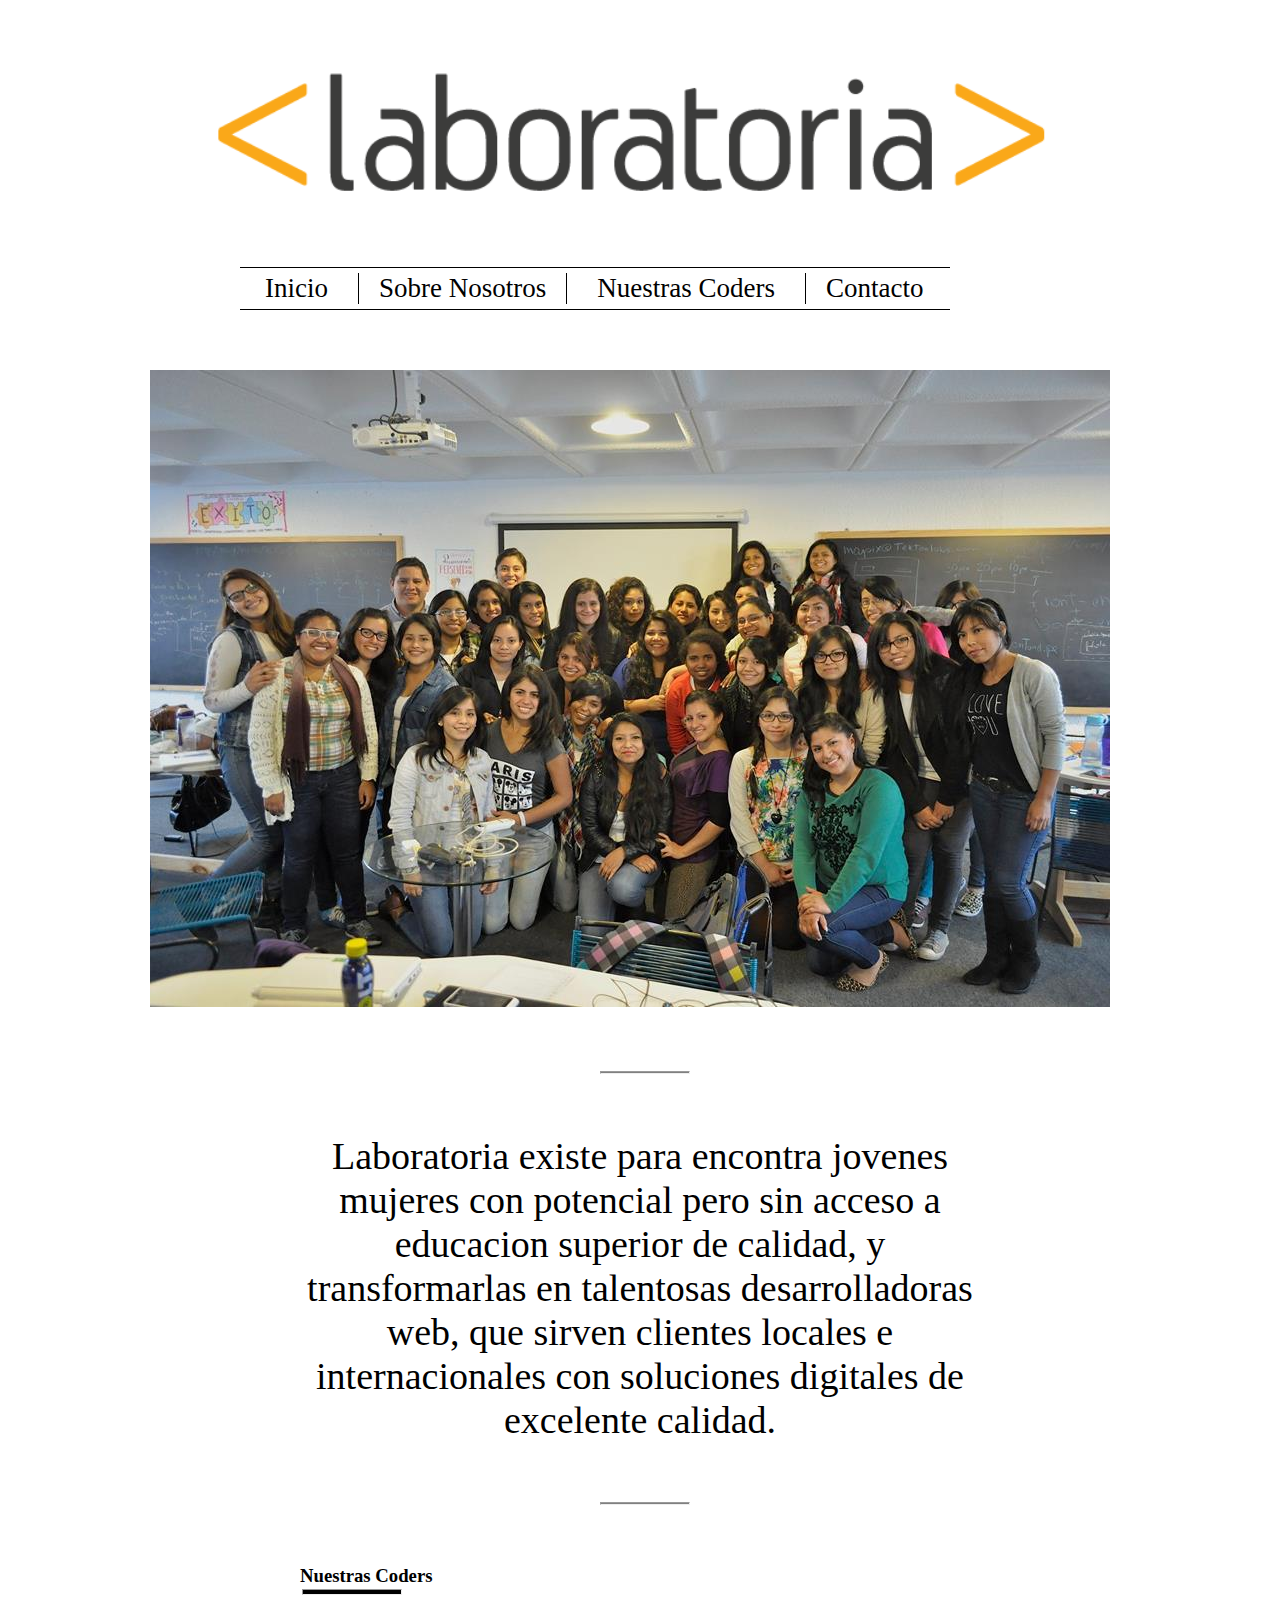
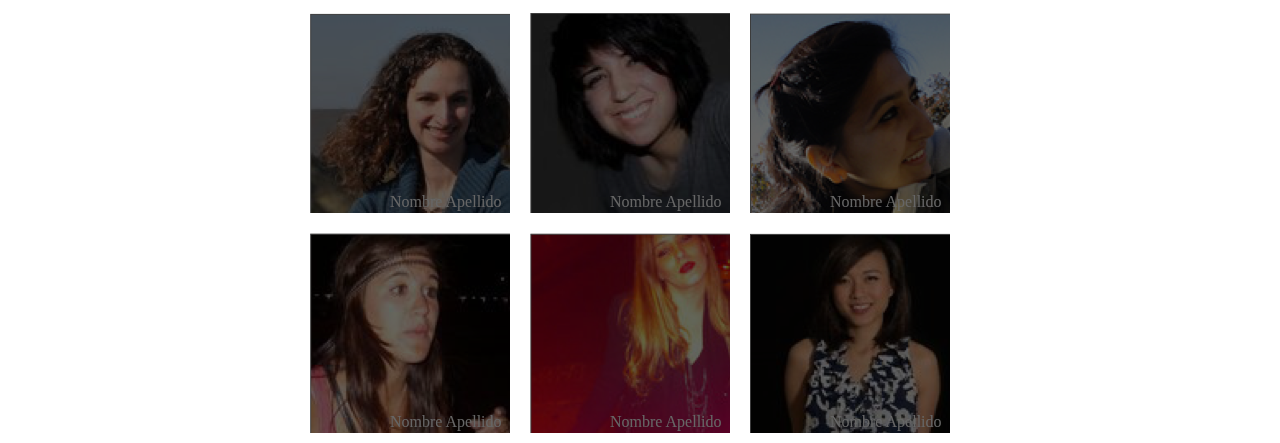
<file: index.html>
<!DOCTYPE html>
<html>
	<head>
		<meta charset="utf-8">
    	<link rel="stylesheet" type="text/css" href="css/main.css">
    	<title>Mi Primer Layout</title>
	</head>
	<body>
		<header>
			<div class="logotipo">
				<img src="img/logo.png" width="850">
			</div>
			<div class="menu">
				<nav>
					<ul>
					<li><a href="#">Inicio</a></li>
					<li><a href="#">Sobre Nosotros</a></li>
					<li><a href="#Coders">Nuestras Coders</a></li>
					<li><a href="#">Contacto</a></li>
					</ul>
				</nav>
			</div>
		</header>
		<div class="section">
				<img src="img/grupal.jpg">
		</div>
		<div><hr></div>
		<div class="section1">
			<p>Laboratoria existe para encontra jovenes mujeres con potencial pero sin acceso a educacion superior de calidad, y transformarlas en talentosas desarrolladoras web, que sirven clientes locales e internacionales con soluciones digitales de excelente calidad.
			</p>
		</div>
		<div><hr></div>
		<div id="Coders">
        <h3>Nuestras Coders</h3>
    	<div class="nuestras"><hr></div>
    	<a href="coder-detail1.html">
    	<div class="coder coder1">
    		<p>Nombre Apellido</p>
    	</div></a>
    	<a href="coder-detail2.html">
    	<div class="coder coder2">
    		<p>Nombre Apellido</p>
    	</div></a>
    	<a href="coder-detail3.html">
    	<div class="coder coder3">
    		<p>Nombre Apellido</p>
    	</div></a>
    	<a href="coder-detail4.html">
    	<div class="coder coder4">
    		<p>Nombre Apellido</p>
    	</div></a>
    	<a href="coder-detail5.html">
    	<div class="coder coder5">
    		<p>Nombre Apellido</p>
    	</div></a>
    	<a href="coder-detail6.html">
    	<div class="coder coder6">
    		<p>Nombre Apellido</p>
    	</div></a>
        </div>
	</body>
</html>
</file>
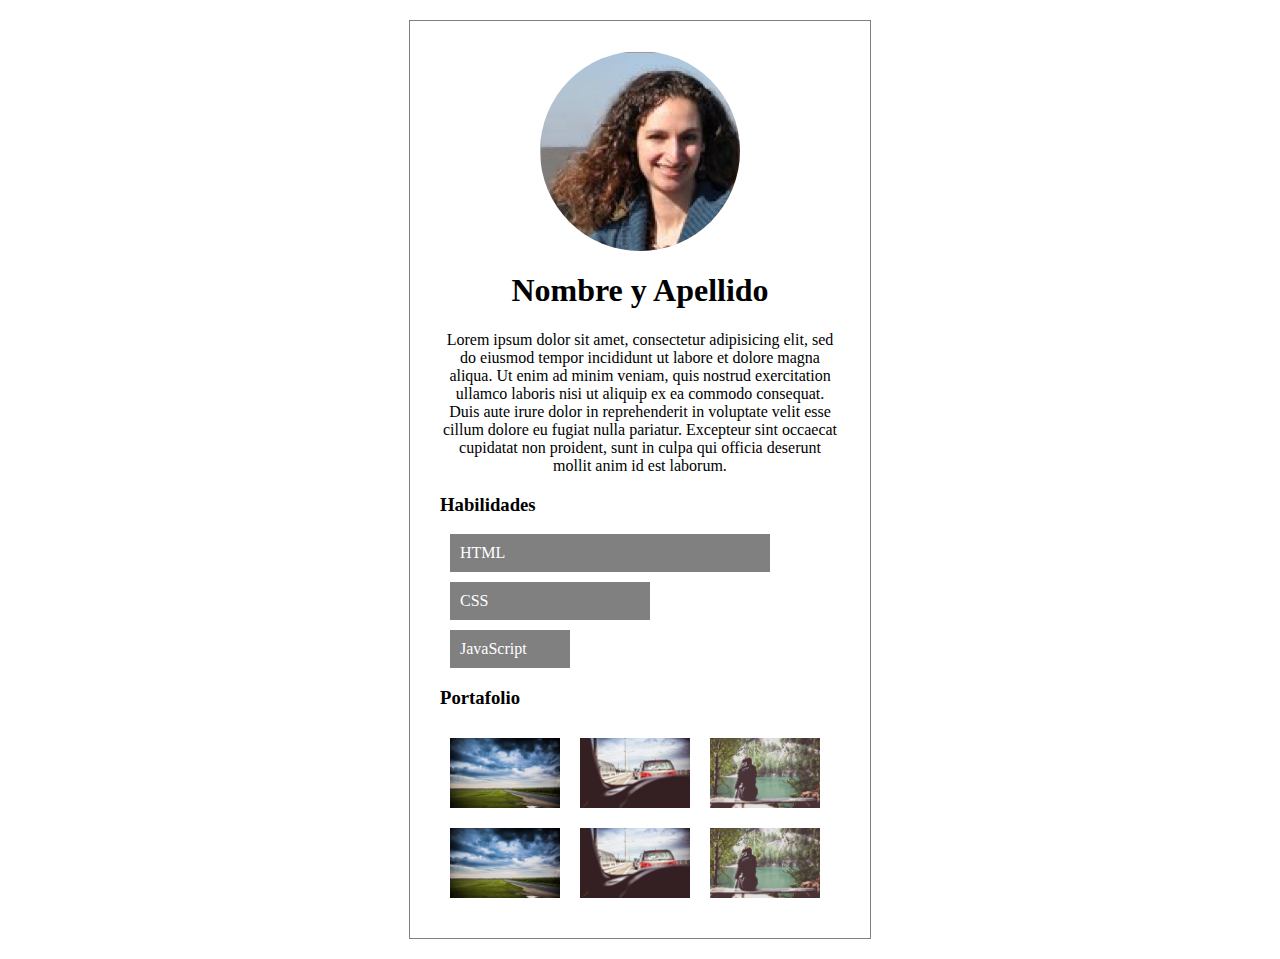
<file: coder-detail1.html>
<!DOCTYPE html>
<html>
	<head>
		<title>Coder</title>
		<meta charset="utf-8">
		<link rel="stylesheet" type="text/css" href="css/coders.css">
		<link rel="shortcut icon" href="css/favicon.ico">
	</head>
	<body>
		<div class="mayor">
			<div class="img" style="background-image: url(img/profile-1.png)"></div>
			<h1>Nombre y Apellido</h1>
			<p>Lorem ipsum dolor sit amet, consectetur adipisicing elit, sed do eiusmod
			tempor incididunt ut labore et dolore magna aliqua. Ut enim ad minim veniam,
			quis nostrud exercitation ullamco laboris nisi ut aliquip ex ea commodo
			consequat. Duis aute irure dolor in reprehenderit in voluptate velit esse
			cillum dolore eu fugiat nulla pariatur. Excepteur sint occaecat cupidatat non
			proident, sunt in culpa qui officia deserunt mollit anim id est laborum.</p>
			<h3>Habilidades</h3>
			<div class="html">HTML</div>
			<div class="css">CSS</div>
			<div class="js">JavaScript</div>
			<h3>Portafolio</h3>
				<div class="divg d">
					<div class="p uno"></div>
					<div class="p dos"></div>
					<div class="p tres"></div>
				</div>
				<div class="divg">
					<div class="p uno"></div>	
					<div class="p dos"></div>
					<div class="p tres"></div>
				</div>
		</div>
	</body>
</html>
</file>
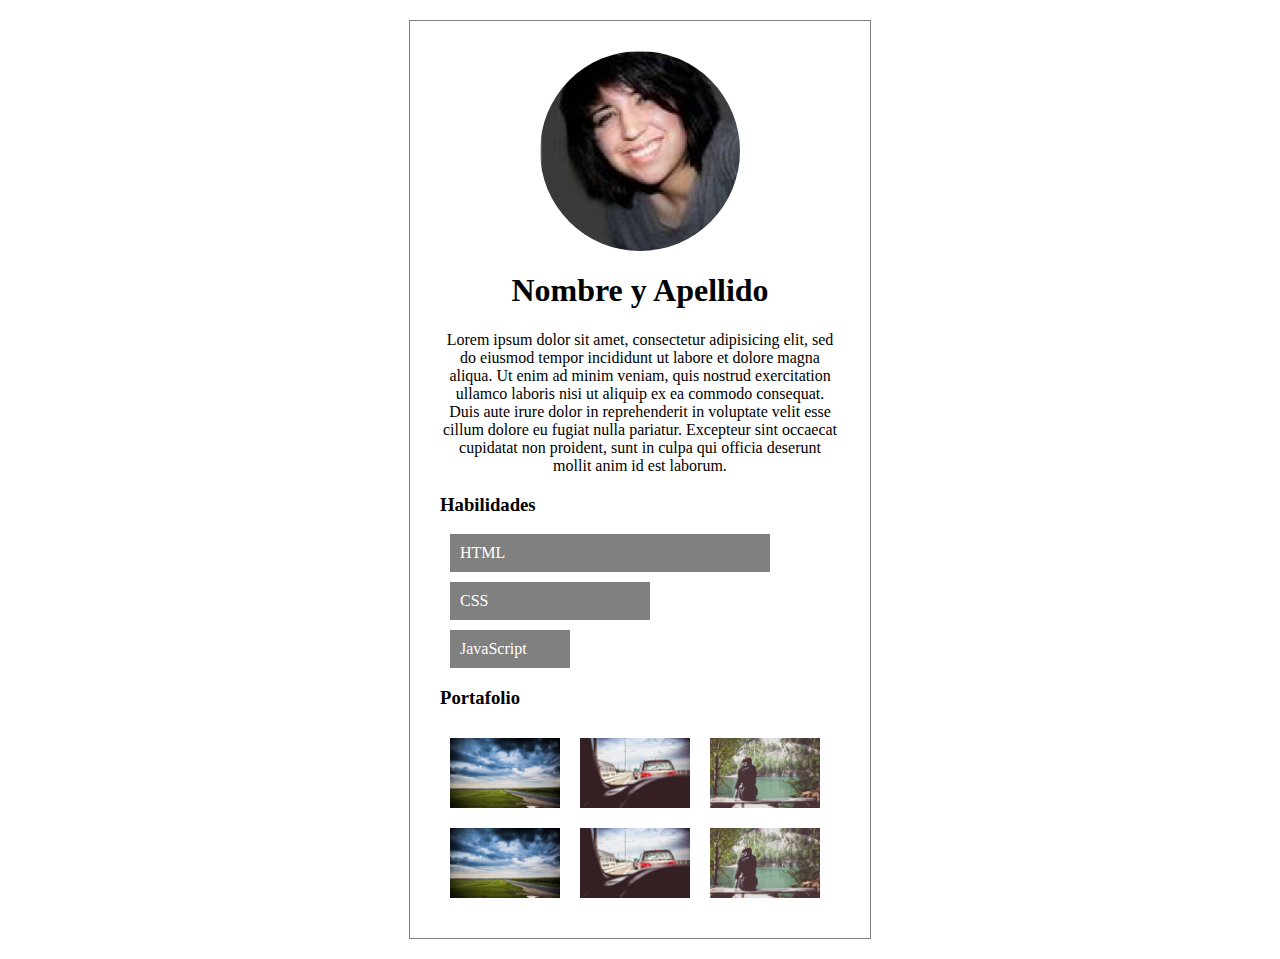
<file: coder-detail2.html>
<!DOCTYPE html>
<html>
	<head>
		<title>Coder</title>
		<meta charset="utf-8">
		<link rel="stylesheet" type="text/css" href="css/coders.css">
		<link rel="shortcut icon" href="css/favicon.ico">
	</head>
	<body>
		<div class="mayor">
			<div class="img" style="background-image: url(img/profile-2.png)"></div>
			<h1>Nombre y Apellido</h1>
			<p>Lorem ipsum dolor sit amet, consectetur adipisicing elit, sed do eiusmod
			tempor incididunt ut labore et dolore magna aliqua. Ut enim ad minim veniam,
			quis nostrud exercitation ullamco laboris nisi ut aliquip ex ea commodo
			consequat. Duis aute irure dolor in reprehenderit in voluptate velit esse
			cillum dolore eu fugiat nulla pariatur. Excepteur sint occaecat cupidatat non
			proident, sunt in culpa qui officia deserunt mollit anim id est laborum.</p>
			<h3>Habilidades</h3>
			<div class="html">HTML</div>
			<div class="css">CSS</div>
			<div class="js">JavaScript</div>
			<h3>Portafolio</h3>
				<div class="divg d">
					<div class="p uno"></div>
					<div class="p dos"></div>
					<div class="p tres"></div>
				</div>
				<div class="divg">
					<div class="p uno"></div>	
					<div class="p dos"></div>
					<div class="p tres"></div>
				</div>
		</div>
	</body>
</html>
</file>
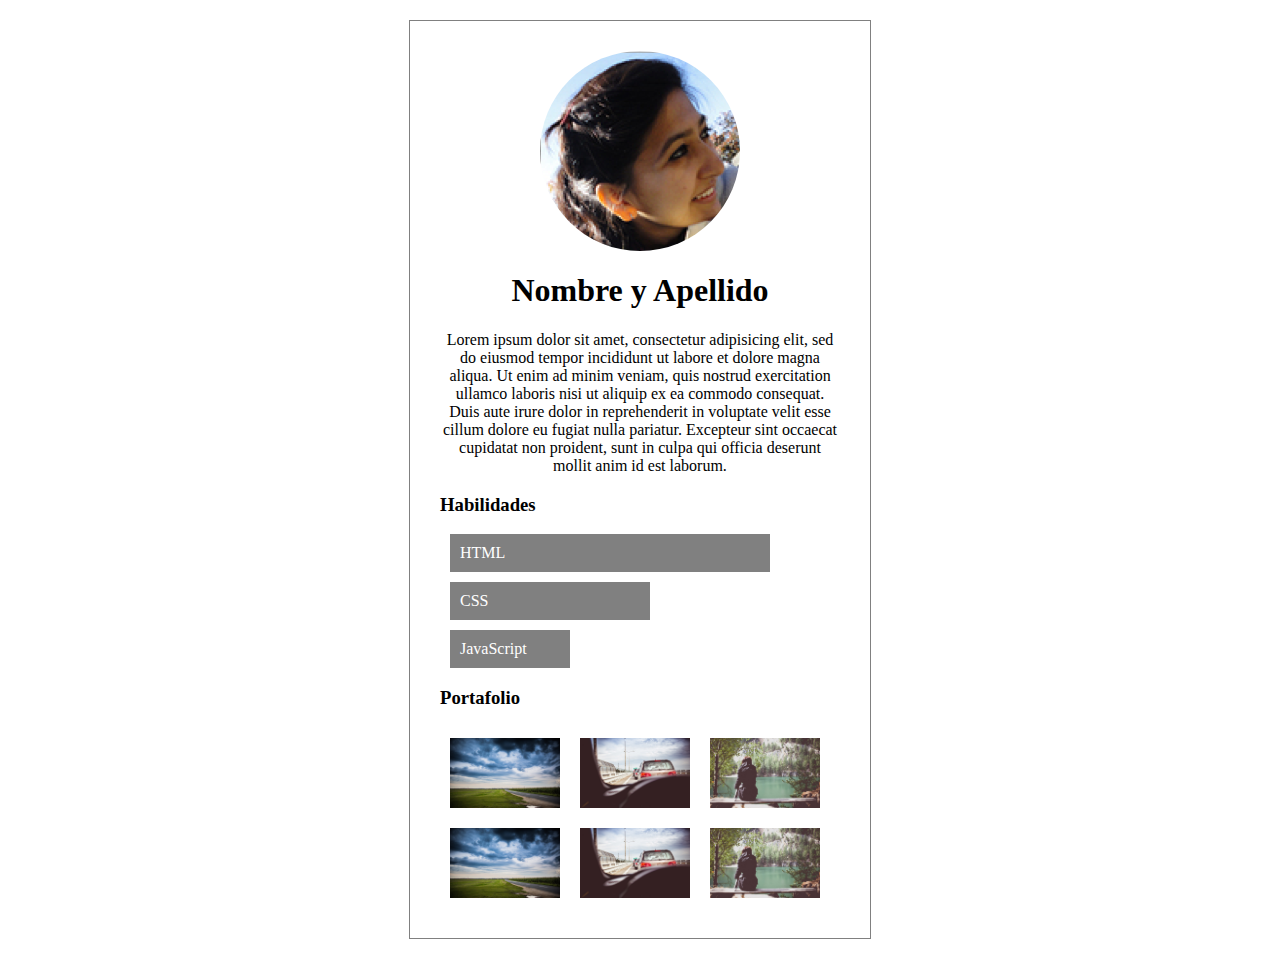
<file: coder-detail3.html>
<!DOCTYPE html>
<html>
	<head>
		<title>Coder</title>
		<meta charset="utf-8">
		<link rel="stylesheet" type="text/css" href="css/coders.css">
		<link rel="shortcut icon" href="css/favicon.ico">
	</head>
	<body>
		<div class="mayor">
			<div class="img" style="background-image: url(img/profile-3.png)"></div>
			<h1>Nombre y Apellido</h1>
			<p>Lorem ipsum dolor sit amet, consectetur adipisicing elit, sed do eiusmod
			tempor incididunt ut labore et dolore magna aliqua. Ut enim ad minim veniam,
			quis nostrud exercitation ullamco laboris nisi ut aliquip ex ea commodo
			consequat. Duis aute irure dolor in reprehenderit in voluptate velit esse
			cillum dolore eu fugiat nulla pariatur. Excepteur sint occaecat cupidatat non
			proident, sunt in culpa qui officia deserunt mollit anim id est laborum.</p>
			<h3>Habilidades</h3>
			<div class="html">HTML</div>
			<div class="css">CSS</div>
			<div class="js">JavaScript</div>
			<h3>Portafolio</h3>
				<div class="divg d">
					<div class="p uno"></div>
					<div class="p dos"></div>
					<div class="p tres"></div>
				</div>
				<div class="divg">
					<div class="p uno"></div>	
					<div class="p dos"></div>
					<div class="p tres"></div>
				</div>
		</div>
	</body>
</html>
</file>
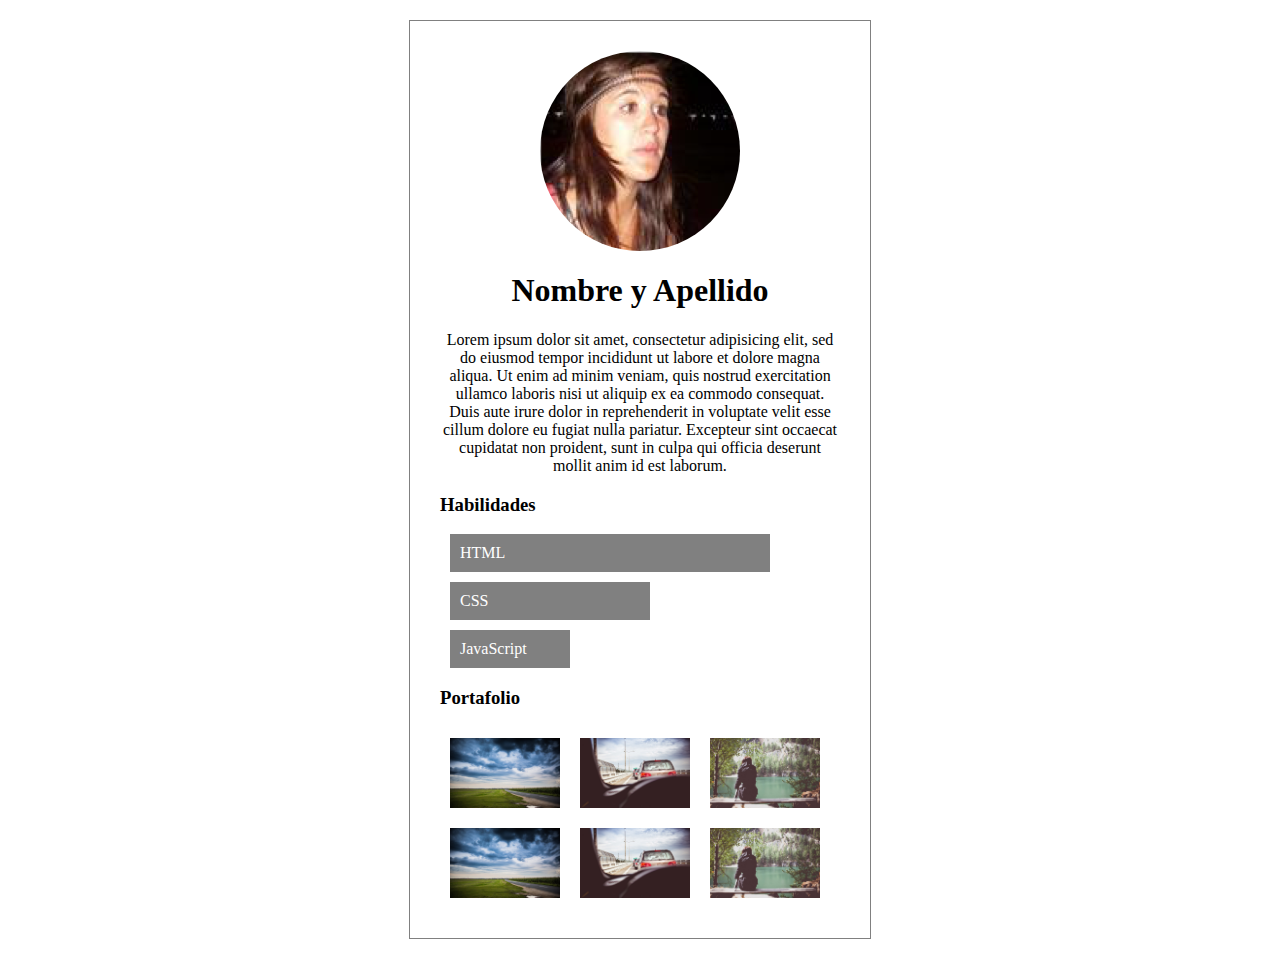
<file: coder-detail4.html>
<!DOCTYPE html>
<html>
	<head>
		<title>Coder</title>
		<meta charset="utf-8">
		<link rel="stylesheet" type="text/css" href="css/coders.css">
		<link rel="shortcut icon" href="css/favicon.ico">
	</head>
	<body>
		<div class="mayor">
			<div class="img" style="background-image: url(img/profile-4.png)"></div>
			<h1>Nombre y Apellido</h1>
			<p>Lorem ipsum dolor sit amet, consectetur adipisicing elit, sed do eiusmod
			tempor incididunt ut labore et dolore magna aliqua. Ut enim ad minim veniam,
			quis nostrud exercitation ullamco laboris nisi ut aliquip ex ea commodo
			consequat. Duis aute irure dolor in reprehenderit in voluptate velit esse
			cillum dolore eu fugiat nulla pariatur. Excepteur sint occaecat cupidatat non
			proident, sunt in culpa qui officia deserunt mollit anim id est laborum.</p>
			<h3>Habilidades</h3>
			<div class="html">HTML</div>
			<div class="css">CSS</div>
			<div class="js">JavaScript</div>
			<h3>Portafolio</h3>
				<div class="divg d">
					<div class="p uno"></div>
					<div class="p dos"></div>
					<div class="p tres"></div>
				</div>
				<div class="divg">
					<div class="p uno"></div>	
					<div class="p dos"></div>
					<div class="p tres"></div>
				</div>
		</div>
	</body>
</html>
</file>
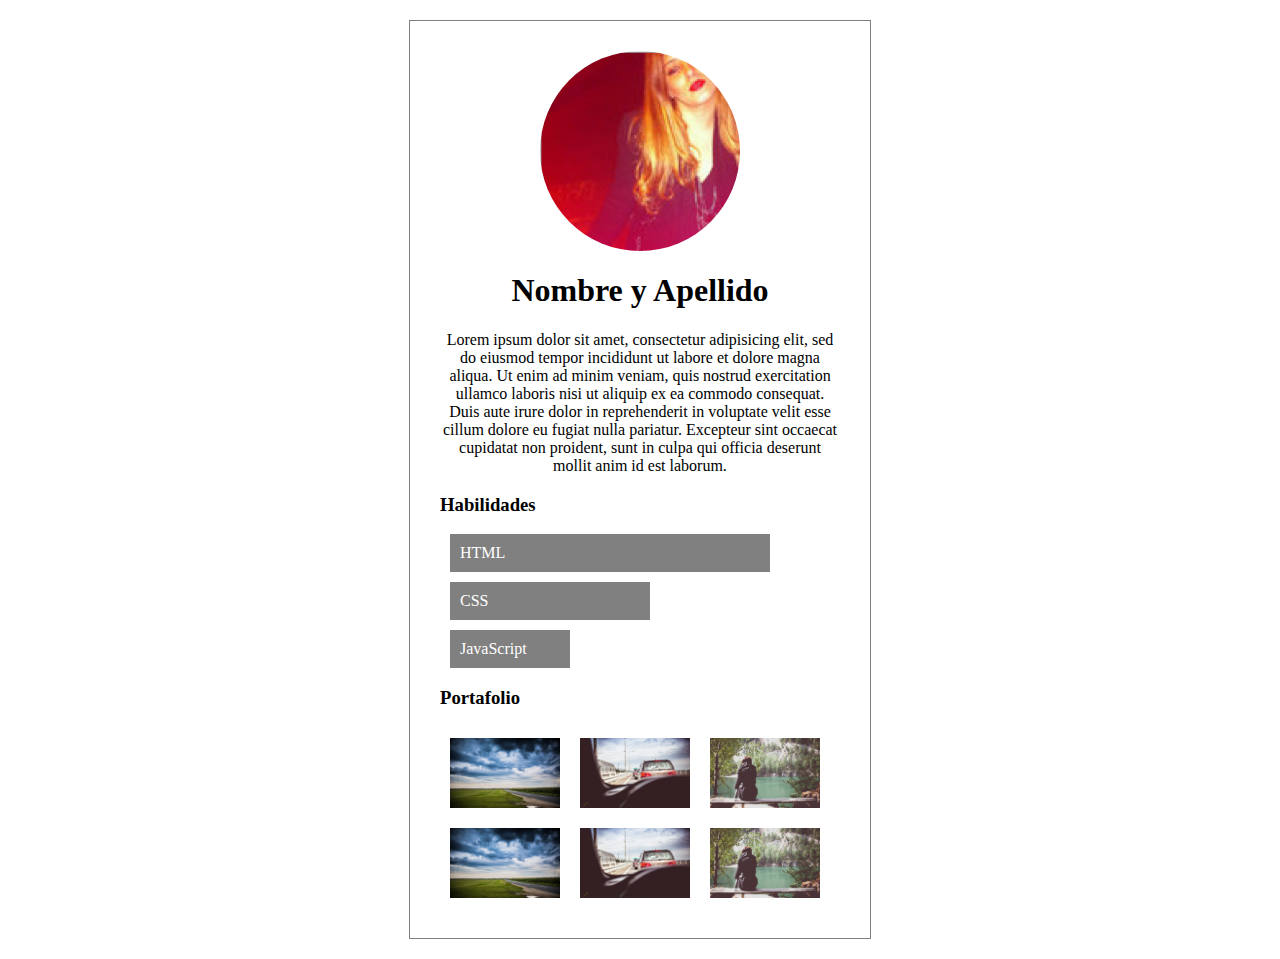
<file: coder-detail5.html>
<!DOCTYPE html>
<html>
	<head>
		<title>Coder</title>
		<meta charset="utf-8">
		<link rel="stylesheet" type="text/css" href="css/coders.css">
		<link rel="shortcut icon" href="css/favicon.ico">
	</head>
	<body>
		<div class="mayor">
			<div class="img" style="background-image: url(img/profile-5.png)"></div>
			<h1>Nombre y Apellido</h1>
			<p>Lorem ipsum dolor sit amet, consectetur adipisicing elit, sed do eiusmod
			tempor incididunt ut labore et dolore magna aliqua. Ut enim ad minim veniam,
			quis nostrud exercitation ullamco laboris nisi ut aliquip ex ea commodo
			consequat. Duis aute irure dolor in reprehenderit in voluptate velit esse
			cillum dolore eu fugiat nulla pariatur. Excepteur sint occaecat cupidatat non
			proident, sunt in culpa qui officia deserunt mollit anim id est laborum.</p>
			<h3>Habilidades</h3>
			<div class="html">HTML</div>
			<div class="css">CSS</div>
			<div class="js">JavaScript</div>
			<h3>Portafolio</h3>
				<div class="divg d">
					<div class="p uno"></div>
					<div class="p dos"></div>
					<div class="p tres"></div>
				</div>
				<div class="divg">
					<div class="p uno"></div>	
					<div class="p dos"></div>
					<div class="p tres"></div>
				</div>
		</div>
	</body>
</html>
</file>
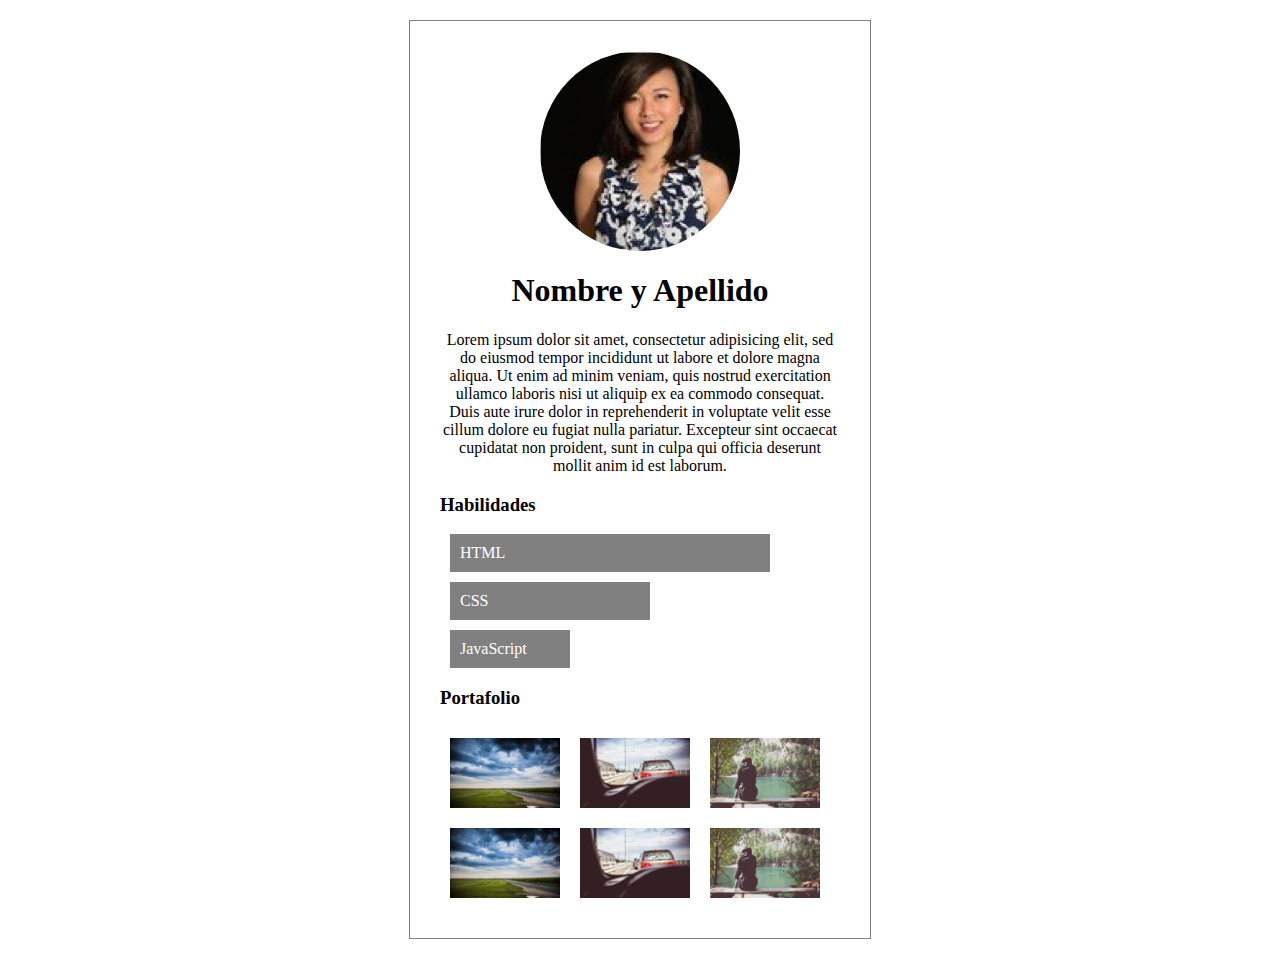
<file: coder-detail6.html>
<!DOCTYPE html>
<html>
	<head>
		<title>Coder</title>
		<meta charset="utf-8">
		<link rel="stylesheet" type="text/css" href="css/coders.css">
		<link rel="shortcut icon" href="css/favicon.ico">
	</head>
	<body>
		<div class="mayor">
			<div class="img" style="background-image: url(img/profile-6.png)"></div>
			<h1>Nombre y Apellido</h1>
			<p>Lorem ipsum dolor sit amet, consectetur adipisicing elit, sed do eiusmod
			tempor incididunt ut labore et dolore magna aliqua. Ut enim ad minim veniam,
			quis nostrud exercitation ullamco laboris nisi ut aliquip ex ea commodo
			consequat. Duis aute irure dolor in reprehenderit in voluptate velit esse
			cillum dolore eu fugiat nulla pariatur. Excepteur sint occaecat cupidatat non
			proident, sunt in culpa qui officia deserunt mollit anim id est laborum.</p>
			<h3>Habilidades</h3>
			<div class="html">HTML</div>
			<div class="css">CSS</div>
			<div class="js">JavaScript</div>
			<h3>Portafolio</h3>
				<div class="divg d">
					<div class="p uno"></div>
					<div class="p dos"></div>
					<div class="p tres"></div>
				</div>
				<div class="divg">
					<div class="p uno"></div>	
					<div class="p dos"></div>
					<div class="p tres"></div>
				</div>
		</div>
	</body>
</html>
</file>
<file: css/main.css>
*{
	margin: 0;
	padding: 0;
	box-sizing: border-box;
}
body{
	background:#fff;
}
header, .main, footer {
	width:95%;
	max-width: 1000px;
	margin: 0px auto;
}
.logotipo{
	margin: 65px;
}
.menu{
	margin: 0 60px;
}
header nav{
	width: 710px;
	border: 1px solid black;
	border-left: none;
	border-right: none;
	margin:20px 40px;
	overflow: hidden;	
}
header nav ul {
	list-style: none;
	margin: auto;
}
header nav ul li{
	float: left;
	margin: 5px;
	font-size: 27px;
}
header nav ul li a{
	margin: 0 20px;
	display: block;
	color: black;
	text-decoration: none;
}
li:nth-child(4){  
	border-left: 1px solid black;
}
li:nth-child(2){  
	border-left: 1px solid black;
	border-right: 1px solid black;

}
.section{
	margin: 60px 150px;
}
div hr{
	width: 90px;
	height:3px;
	background-color: grey;
	margin: 60px 600px;
}
#Coders{
	margin:60px 300px;
}
.section1{
	text-align: center;
	font-size: 38px;
	margin: 40px 290px;
}
.coder {
	margin: 10px;
	float: left;
	display: inline-block;
	height: 200px;
	width: 200px;
	-webkit-filter: brightness(40%);
}
.coder1{
	background-image: url(../img/profile-1.png);
}
.coder2{
	background-image: url(../img/profile-2.png);
}
.coder3{
	background-image: url(../img/profile-3.png);
}
.coder4{
	clear: both;
	background-image: url(../img/profile-4.png);
}
.coder5{
	background-image: url(../img/profile-5.png);
}
.coder6{
	background-image: url(../img/profile-6.png);
}
div .nuestras hr{
	width: 100px;
	height: 6px;
	margin: 2px 2px 8px 2px;
	background: black;
}
.coder p{
	color: white;
	position: relative;
	top:180px;
	bottom: 0px;
	left: 80px;
	margin:0;
}
</file>
<file: css/coders.css>
.mayor{
	width: 400px;
	margin: 20px auto;
	padding: 30px;
	border: 1px solid gray;
}

.img{
	width: 200px;
	height: 200px;
	border-radius: 50%;
	margin:auto;
}

p, h1{
	text-align: center;
}

.html, .css, .js{
	margin:10px;
	width: 300px;
	background-color: gray;
	padding: 10px;
	color: white;
}

.css{
	width: 180px;
}

.js{
	width: 100px;
}

.divg{
	overflow: hidden;
}

.p{
	float: left;
	margin: 10px;
	width: 110px;
	height: 70px;
}

.uno{
	background-image: url("../img/p5.jpg");
	background-size: 110px 70px;
}

.dos{
	background-image: url("../img/p6.jpg");
	background-size: 110px 70px;
}

.tres{
	background-image: url("../img/p8.jpg");
	background-size: 110px 70px;
}
</file>
